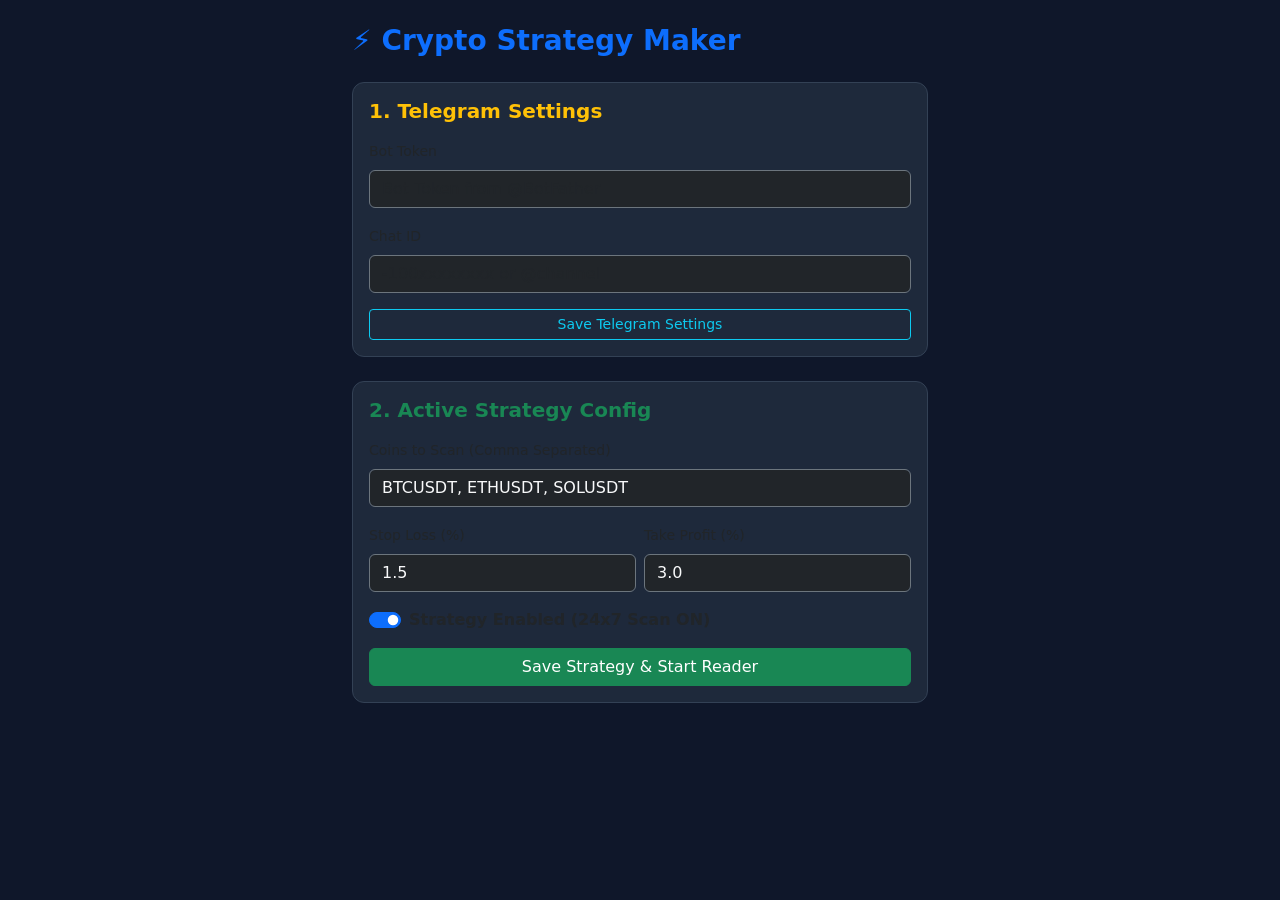
<file: index.html>
<!DOCTYPE html>
<html lang="en">
<head>
    <meta charset="UTF-8">
    <meta name="viewport" content="width=device-width, initial-scale=1.0">
    <title>Crypto Strategy Maker</title>
    <link href="https://cdn.jsdelivr.net/npm/bootstrap@5.3.0/dist/css/bootstrap.min.css" rel="stylesheet">
    <style>
        body { background-color: #0f172a; color: #f8fafc; font-family: system-ui, sans-serif; }
        .card { background-color: #1e293b; border: 1px solid #334155; border-radius: 12px; }
    </style>
</head>
<body class="p-4">

    <div class="container" style="max-width: 600px;">
        <h3 class="fw-bold text-primary mb-4">⚡ Crypto Strategy Maker</h3>

        <!-- Telegram Config -->
        <div class="card p-3 mb-4">
            <h5 class="fw-bold text-warning mb-3">1. Telegram Settings</h5>
            <div class="mb-3">
                <label class="form-label small">Bot Token</label>
                <input type="text" class="form-control bg-dark text-light border-secondary" id="tg-token" placeholder="Bot Token from @BotFather">
            </div>
            <div class="mb-3">
                <label class="form-label small">Chat ID</label>
                <input type="text" class="form-control bg-dark text-light border-secondary" id="tg-chatid" placeholder="-100xxxxxxxx or @channel">
            </div>
            <button class="btn btn-outline-info btn-sm" onclick="saveSettings()">Save Telegram Settings</button>
        </div>

        <!-- Strategy Creator -->
        <div class="card p-3 mb-4">
            <h5 class="fw-bold text-success mb-3">2. Active Strategy Config</h5>
            <div class="mb-3">
                <label class="form-label small">Coins to Scan (Comma Separated)</label>
                <input type="text" class="form-control bg-dark text-light border-secondary" id="strat-coins" value="BTCUSDT, ETHUSDT, SOLUSDT">
            </div>
            <div class="row g-2 mb-3">
                <div class="col-6">
                    <label class="form-label small">Stop Loss (%)</label>
                    <input type="number" step="0.1" class="form-control bg-dark text-light border-secondary" id="strat-sl" value="1.5">
                </div>
                <div class="col-6">
                    <label class="form-label small">Take Profit (%)</label>
                    <input type="number" step="0.1" class="form-control bg-dark text-light border-secondary" id="strat-tp" value="3.0">
                </div>
            </div>
            <div class="form-check form-switch mb-3">
                <input class="form-check-input" type="checkbox" id="strat-active" checked>
                <label class="form-check-label fw-bold" for="strat-active">Strategy Enabled (24x7 Scan ON)</label>
            </div>
            <button class="btn btn-success w-100" onclick="saveStrategy()">Save Strategy & Start Reader</button>
        </div>

        <div id="status-msg" class="text-center text-info small"></div>
    </div>

    <script>
        const KEY = 'simple_crypto_strategy';

        function loadData() {
            const raw = localStorage.getItem(KEY);
            if (!raw) return;
            const data = JSON.parse(raw);
            if (data.token) document.getElementById('tg-token').value = data.token;
            if (data.chatId) document.getElementById('tg-chatid').value = data.chatId;
            if (data.coins) document.getElementById('strat-coins').value = data.coins;
            if (data.sl) document.getElementById('strat-sl').value = data.sl;
            if (data.tp) document.getElementById('strat-tp').value = data.tp;
            if (data.active !== undefined) document.getElementById('strat-active').checked = data.active;
        }

        function getData() {
            return JSON.parse(localStorage.getItem(KEY) || '{}');
        }

        function saveSettings() {
            const data = getData();
            data.token = document.getElementById('tg-token').value.trim();
            data.chatId = document.getElementById('tg-chatid').value.trim();
            localStorage.setItem(KEY, JSON.stringify(data));
            document.getElementById('status-msg').innerText = "Telegram Settings Saved!";
        }

        function saveStrategy() {
            const data = getData();
            data.coins = document.getElementById('strat-coins').value.trim().toUpperCase();
            data.sl = parseFloat(document.getElementById('strat-sl').value);
            data.tp = parseFloat(document.getElementById('strat-tp').value);
            data.active = document.getElementById('strat-active').checked;
            localStorage.setItem(KEY, JSON.stringify(data));
            document.getElementById('status-msg').innerText = "Strategy Saved! 24x7 Engine Updated.";
        }

        document.addEventListener('DOMContentLoaded', loadData);
    </script>
</body>
</html>
</file>
